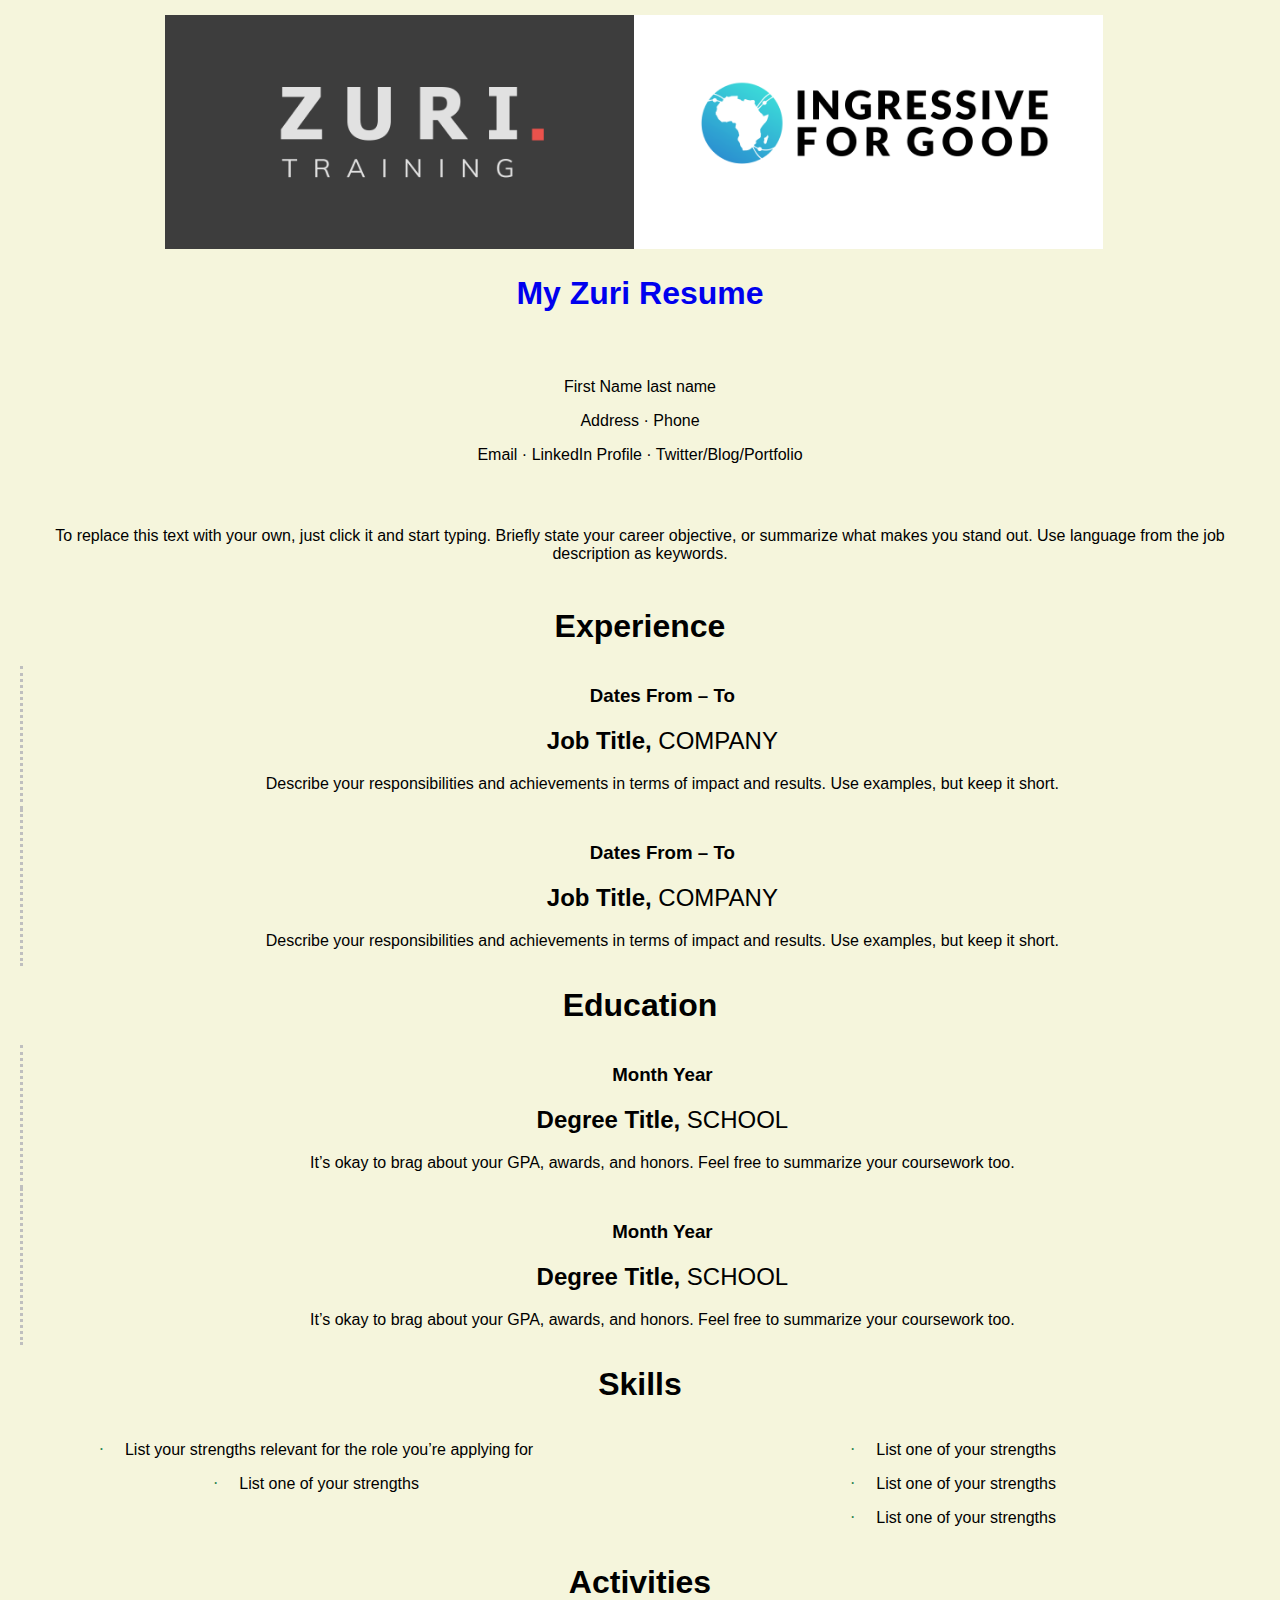
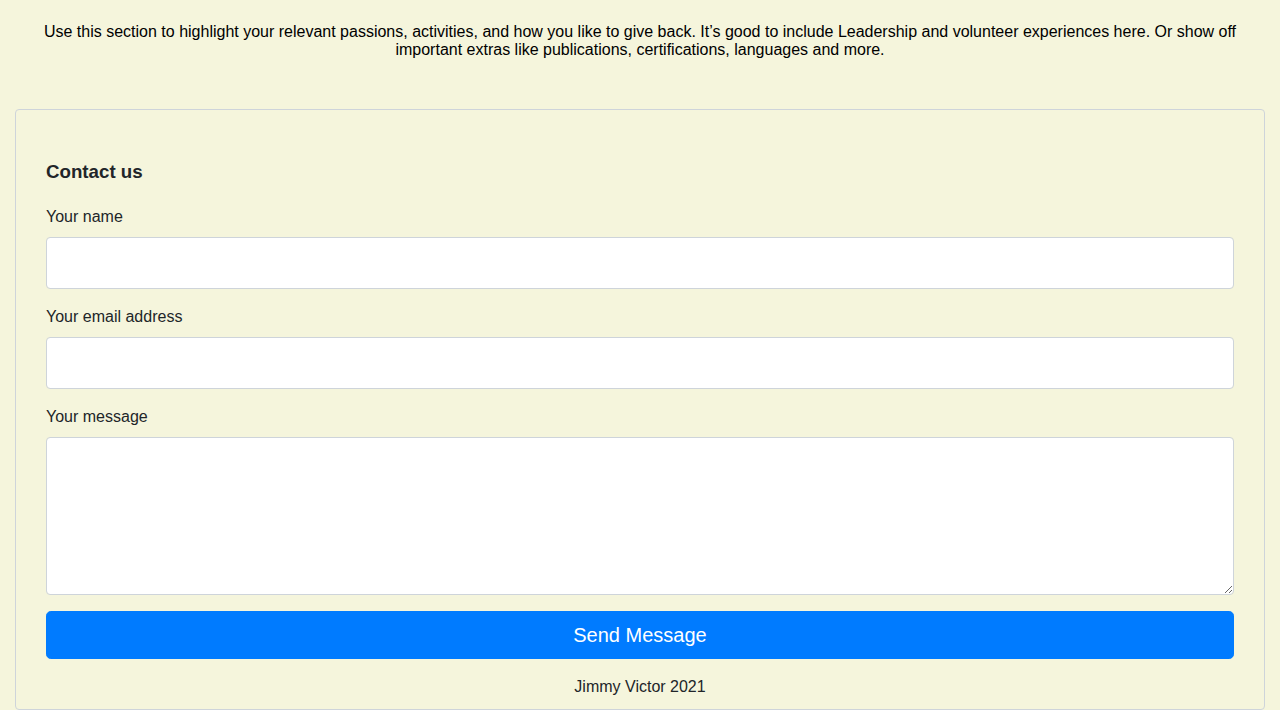
<file: index.html>
<!DOCTYPE html>
<html lang="en">

<head>
    <meta charset="UTF-8">
    <meta http-equiv="X-UA-Compatible" content="IE=edge">
    <meta name="viewport" content="width=device-width, initial-scale=1.0">
    <title>Application to join your team</title>
    <link rel="stylesheet" href="/style.css">
</head>

<body>
    <div>
        <img src="/zuri logo.jpg" alt="zuri logo">
        <h1>
            <a href="https://internship.zuri.team">My Zuri Resume</a></h1>
        <p>

        </p>
    </div>
    <div class="app">

        <table class="border" border=0 cellspacing=0 cellpadding=0
            summary="Layout table for name, contact info, and objective" width="100%"
            style='width:100.0%;border-collapse:collapse'>
            <tr style='height:1.25in'>
                <td width=624 valign=top style='width:6.5in;padding:0in 0in 0in 0in;
          height:1.25in'>
                    <p class=MsoTitle>First Name <span class=MsoIntenseEmphasis>last name</span></p>
                    <p class=ContactInfo>Address · Phone</p>
                    <p class=ContactInfoEmphasis>Email · LinkedIn Profile · Twitter/Blog/Portfolio</p>
                </td>
            </tr>
            <tr>
                <td width=624 valign=top style='width:6.5in;padding:.3in 0in 5.75pt 0in'>
                    <p class=MsoNormal>To replace this text with your own, just click it and
                        start typing. Briefly state your career objective, or summarize what makes
                        you stand out. Use language from the job description as keywords.</p>
                </td>
            </tr>
        </table>

        <h1>Experience</h1>

        <table class="border" border=1 cellspacing=0 cellpadding=0 summary="Experience layout table" width="99%" style='width:99.5%;margin-left:
         .05in;border-collapse:collapse;border:none'>
            <tr>
                <td width=624 valign=top style='width:467.75pt;border:none;border-left:dotted #BFBFBF 2.25pt;
          padding:0in 0in 0in .4in'>
                    <h3>Dates From – To</h3>
                    <h2>Job Title, <span class=MsoSubtleReference><span style='font-variant:normal !important;
          color:windowtext;text-transform:uppercase;font-weight:normal'>Company</span></span></h2>
                    <p class=MsoNormal>Describe your responsibilities and achievements in terms
                        of impact and results. Use examples, but keep it short.</p>
                </td>
            </tr>
            <tr>
                <td width=624 valign=top style='width:467.75pt;border:none;border-left:dotted #BFBFBF 2.25pt;
          padding:.15in 0in 0in .4in'>
                    <h3>Dates From – To</h3>
                    <h2>Job Title, <span class=MsoSubtleReference><span style='font-variant:normal !important;
          color:windowtext;text-transform:uppercase;font-weight:normal'>Company</span></span></h2>
                    <p class=MsoNormalCxSpFirst>Describe your responsibilities and achievements
                        in terms of impact and results. Use examples, but keep it short.</p>
                </td>
            </tr>
        </table>

        <h1>Education</h1>

        <table class="border" border=1 cellspacing=0 cellpadding=0 summary="Education layout table" width="99%" style='width:99.5%;margin-left:
         .05in;border-collapse:collapse;border:none'>
            <tr>
                <td width=624 valign=top style='width:467.75pt;border:none;border-left:dotted #BFBFBF 2.25pt;
          padding:0in 0in 0in .4in'>
                    <h3>Month Year</h3>
                    <h2>Degree Title, <span class=MsoSubtleReference><span style='font-variant:
          normal !important;color:windowtext;text-transform:uppercase;font-weight:normal'>School</span></span></h2>
                    <p class=MsoNormal>It’s okay to brag about your GPA, awards, and honors. Feel
                        free to summarize your coursework too.</p>
                </td>
            </tr>
            <tr>
                <td width=624 valign=top style='width:467.75pt;border:none;border-left:dotted #BFBFBF 2.25pt;
          padding:.15in 0in 0in .4in'>
                    <h3>Month Year</h3>
                    <h2>Degree Title, <span class=MsoSubtleReference><span style='font-variant:
          normal !important;color:windowtext;text-transform:uppercase;font-weight:normal'>School</span></span></h2>
                    <p class=MsoNormalCxSpFirst>It’s okay to brag about your GPA, awards, and
                        honors. Feel free to summarize your coursework too.</p>
                </td>
            </tr>
        </table>

        <h1>Skills</h1>

        <table class="border" border=0 cellspacing=0 cellpadding=0 summary="Skills layout table" width="100%" style='width:100.0%;border-collapse:
         collapse'>
            <tr>
                <td width=312 valign=top style='width:233.75pt;padding:0in 0in 0in 0in'>
                    <p class=MsoListBullet><span style='font-size:12.0pt;font-family:Symbol;
          color:#1D824C'>·<span style='font:7.0pt "Times New Roman"'>&nbsp;&nbsp;&nbsp;&nbsp;&nbsp;&nbsp;&nbsp;&nbsp;
                            </span></span>List your strengths relevant for the role you’re applying for</p>
                    <p class=MsoListBullet><span style='font-size:12.0pt;font-family:Symbol;
          color:#1D824C'>·<span style='font:7.0pt "Times New Roman"'>&nbsp;&nbsp;&nbsp;&nbsp;&nbsp;&nbsp;&nbsp;&nbsp;
                            </span></span>List one of your strengths</p>
                </td>
                <td width=312 valign=top style='width:233.75pt;padding:0in 0in 0in .25in'>
                    <p class=MsoListBullet><span style='font-size:12.0pt;font-family:Symbol;
          color:#1D824C'>·<span style='font:7.0pt "Times New Roman"'>&nbsp;&nbsp;&nbsp;&nbsp;&nbsp;&nbsp;&nbsp;&nbsp;
                            </span></span>List one of your strengths</p>
                    <p class=MsoListBullet><span style='font-size:12.0pt;font-family:Symbol;
          color:#1D824C'>·<span style='font:7.0pt "Times New Roman"'>&nbsp;&nbsp;&nbsp;&nbsp;&nbsp;&nbsp;&nbsp;&nbsp;
                            </span></span>List one of your strengths</p>
                    <p class=MsoListBullet><span style='font-size:12.0pt;font-family:Symbol;
          color:#1D824C'>·<span style='font:7.0pt "Times New Roman"'>&nbsp;&nbsp;&nbsp;&nbsp;&nbsp;&nbsp;&nbsp;&nbsp;
                            </span></span>List one of your strengths</p>
                </td>
            </tr>
        </table>

        <h1>Activities</h1>

        <p class="border">Use this section to highlight your relevant passions,
            activities, and how you like to give back. It’s good to include Leadership and
            volunteer experiences here. Or show off important extras like publications,
            certifications, languages and more.</p>
    </div>
    <div>
        <div class="fcf-body">

    <div id="fcf-form">
    <h3 class="fcf-h3">Contact us</h3>

    <form id="fcf-form-id" class="fcf-form-class" form name="contact" method="POST" data-netlify="true">
        
        <div class="fcf-form-group">
            <label for="Name" class="fcf-label">Your name</label>
            <div class="fcf-input-group">
                <input type="text" id="Name" name="Name" class="fcf-form-control" required>
            </div>
        </div>

        <div class="fcf-form-group">
            <label for="Email" class="fcf-label">Your email address</label>
            <div class="fcf-input-group">
                <input type="email" id="Email" name="Email" class="fcf-form-control" required>
            </div>
        </div>

        <div class="fcf-form-group">
            <label for="Message" class="fcf-label">Your message</label>
            <div class="fcf-input-group">
                <textarea id="Message" name="Message" class="fcf-form-control" rows="6" maxlength="3000" required></textarea>
            </div>
        </div>

        <div class="fcf-form-group">
            <button type="submit" id="fcf-button" class="fcf-btn fcf-btn-primary fcf-btn-lg fcf-btn-block">Send Message</button>
        </div>

    </form>
    </div>
</body>

<footer>
    Jimmy Victor 2021
</footer>

</html>
</file>
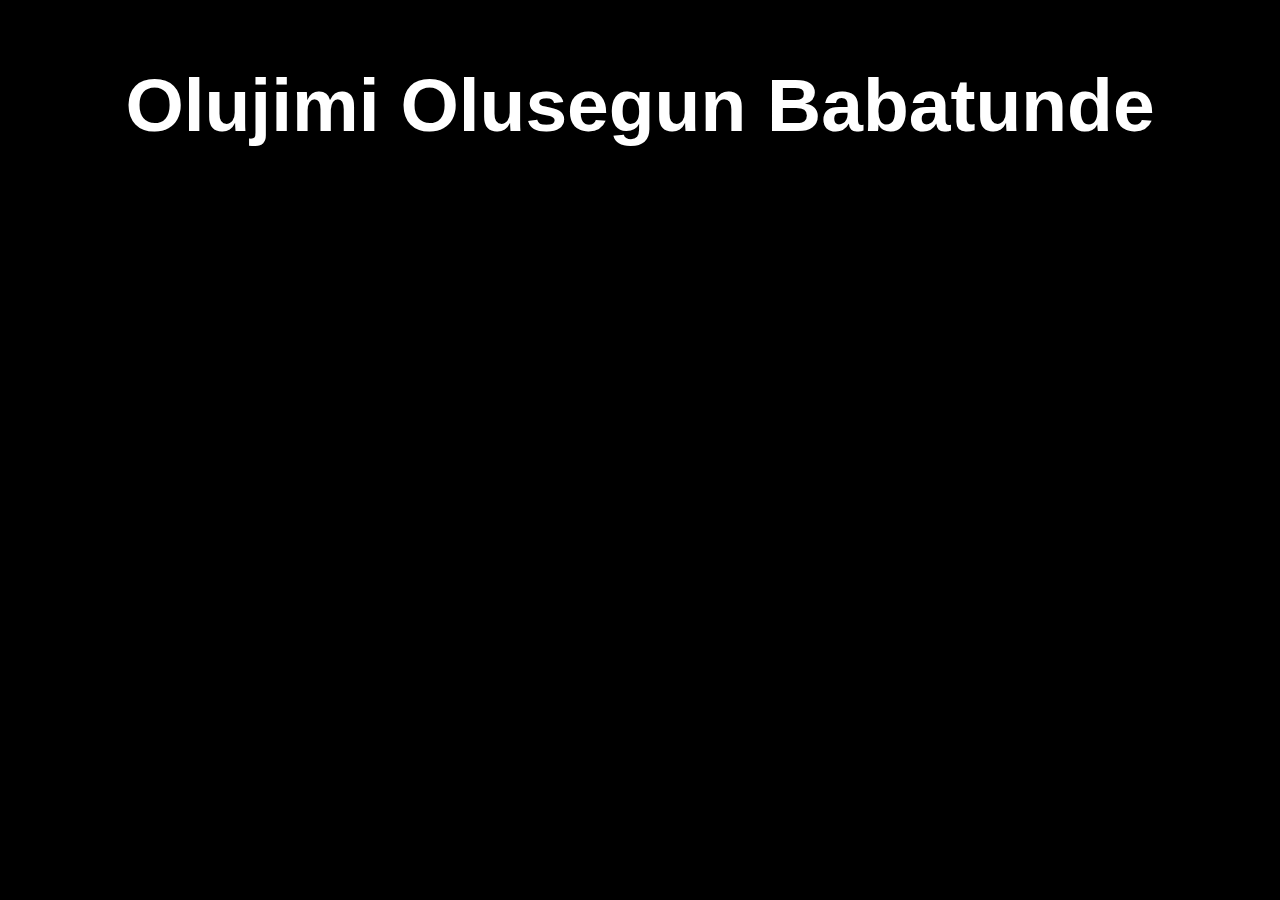
<file: zuri name/index.html>
<!DOCTYPE html>
<html lang="en">
<head>
    <meta charset="UTF-8">
    <meta http-equiv="X-UA-Compatible" content="IE=edge">
    <meta name="viewport" content="width=device-width, initial-scale=1.0">
    <title>Olujimi Olusegun Babatunde</title>
    <style>
    body{
        font-family: 'Segoe UI', Tahoma, Geneva, Verdana, sans-serif;
        font-size: 50px;
        text-align: center;
        text-decoration: solid;
        text-transform: capitalize;
        background-color: black;
        color: white;
        
    }

    </style>
</head>
<body>
    
    <div>
    <h2 style="strong align-self: center;">Olujimi Olusegun Babatunde</h2>
    </div>

</body>
</html>
</file>
<file: style.css>
body{
    margin: 15px;
    border: 15px;
    border-radius: 2px solid black;
    font-family: 'Segoe UI', Tahoma, Geneva, Verdana, sans-serif;
    font-size: medium;
    align-content: center;
    background-color:beige;
    height: 100vh;
}
h1{
   text-align: center;
   text-justify: auto;
}

.app{
    margin-top: 50px;
    margin-bottom: 50px;
}
.border{
    margin-top: 20px;
    text-align: center;
}

img{
    width: 75%;
    margin-left: 150px;
}

footer{
    text-align: center;
}

a{
    text-decoration: none;
}
#fcf-form {
    display:block;
}

.fcf-body {
    margin: 0;
    font-family: -apple-system, Arial, sans-serif;
    font-size: 1rem;
    font-weight: 400;
    line-height: 1.5;
    color: #212529;
    text-align: left;
    background-color: beige;
    padding: 30px;
    padding-bottom: 10px;
    border: 1px solid #ced4da;
    border-radius: 0.25rem;
    max-width: 100%;
}

.fcf-form-group {
    margin-bottom: 1rem;
}

.fcf-input-group {
    position: relative;
    display: -ms-flexbox;
    display: flex;
    -ms-flex-wrap: wrap;
    flex-wrap: wrap;
    -ms-flex-align: stretch;
    align-items: stretch;
    width: 100%;
}

.fcf-form-control {
    display: block;
    width: 100%;
    height: calc(1.5em + 0.75rem + 2px);
    padding: 0.375rem 0.75rem;
    font-size: 1rem;
    font-weight: 400;
    line-height: 1.5;
    color: #495057;
    background-color: #fff;
    background-clip: padding-box;
    border: 1px solid #ced4da;
    outline: none;
    border-radius: 0.25rem;
    transition: border-color 0.15s ease-in-out, box-shadow 0.15s ease-in-out;
}

.fcf-form-control:focus {
    border: 1px solid #313131;
}

select.fcf-form-control[size], select.fcf-form-control[multiple] {
    height: auto;
}

textarea.fcf-form-control {
    font-family: -apple-system, Arial, sans-serif;
    height: auto;
}

label.fcf-label {
    display: inline-block;
    margin-bottom: 0.5rem;
}

.fcf-credit {
    padding-top: 10px;
    font-size: 0.9rem;
    color: #545b62;
}

.fcf-credit a {
    color: #545b62;
    text-decoration: underline;
}

.fcf-credit a:hover {
    color: #0056b3;
    text-decoration: underline;
}

.fcf-btn {
    display: inline-block;
    font-weight: 400;
    color: #212529;
    text-align: center;
    vertical-align: middle;
    cursor: pointer;
    -webkit-user-select: none;
    -moz-user-select: none;
    -ms-user-select: none;
    user-select: none;
    background-color: transparent;
    border: 1px solid transparent;
    padding: 0.375rem 0.75rem;
    font-size: 1rem;
    line-height: 1.5;
    border-radius: 0.25rem;
    transition: color 0.15s ease-in-out, background-color 0.15s ease-in-out, border-color 0.15s ease-in-out, box-shadow 0.15s ease-in-out;
}

@media (prefers-reduced-motion: reduce) {
    .fcf-btn {
        transition: none;
    }
}

.fcf-btn:hover {
    color: #212529;
    text-decoration: none;
}

.fcf-btn:focus, .fcf-btn.focus {
    outline: 0;
    box-shadow: 0 0 0 0.2rem rgba(0, 123, 255, 0.25);
}

.fcf-btn-primary {
    color: #fff;
    background-color: #007bff;
    border-color: #007bff;
}

.fcf-btn-primary:hover {
    color: #fff;
    background-color: #0069d9;
    border-color: #0062cc;
}

.fcf-btn-primary:focus, .fcf-btn-primary.focus {
    color: #fff;
    background-color: #0069d9;
    border-color: #0062cc;
    box-shadow: 0 0 0 0.2rem rgba(38, 143, 255, 0.5);
}

.fcf-btn-lg, .fcf-btn-group-lg>.fcf-btn {
    padding: 0.5rem 1rem;
    font-size: 1.25rem;
    line-height: 1.5;
    border-radius: 0.3rem;
}

.fcf-btn-block {
    display: block;
    width: 100%;
}

.fcf-btn-block+.fcf-btn-block {
    margin-top: 0.5rem;
}

input[type="submit"].fcf-btn-block, input[type="reset"].fcf-btn-block, input[type="button"].fcf-btn-block {
    width: 100%;
}
</file>
